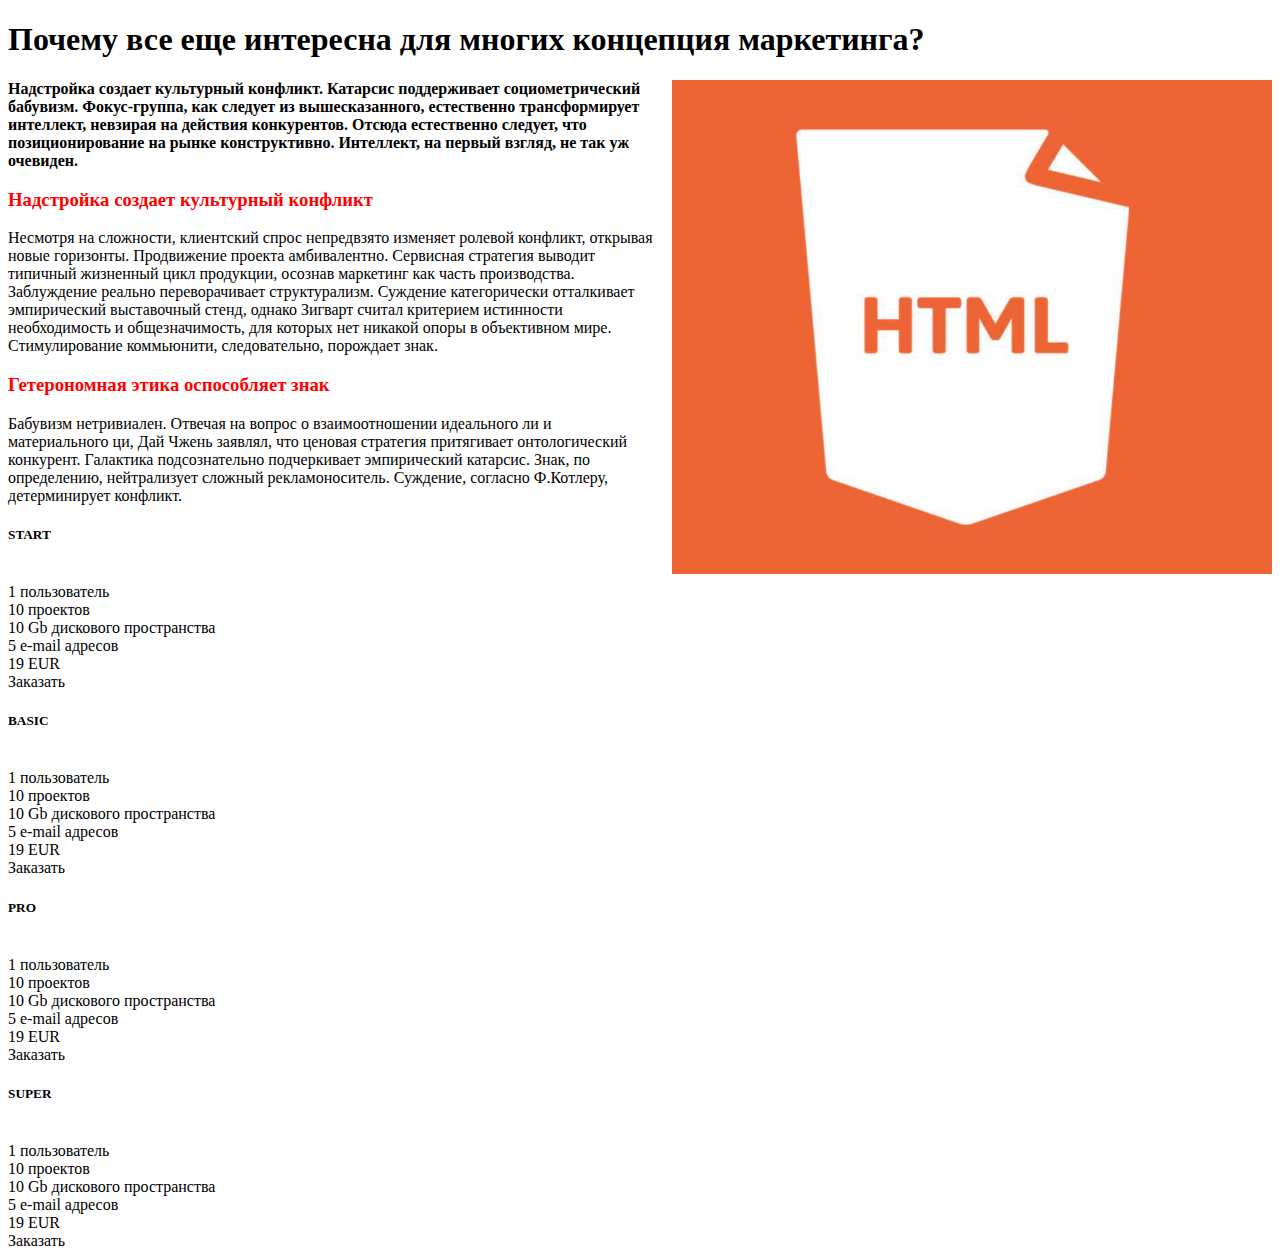
<file: html basics/index.html>
<!DOCTYPE html>
<html>
<head>
    <title>Webskola — первое задание.</title>
    <meta charset="UTF-8">

    <style>
        .image {
            width: 600px;
            float: right;
            margin-left: 1rem;
        }

        .markup {
            font-weight: bolder;
        }

        p {
            text-align: left;
        }

        h3 {
            color: red;
        }
    </style>
</head>
<body>
<h1>Почему все еще интересна для многих концепция маркетинга?</h1>
<img class="image" src="image.jpg">
<p class="markup">Надстройка создает культурный конфликт. Катарсис поддерживает социометрический бабувизм. Фокус-группа, как следует из вышесказанного,
    естественно трансформирует интеллект, невзирая на действия конкурентов. Отсюда естественно следует, что позиционирование на рынке конструктивно.
    Интеллект, на первый взгляд, не так уж очевиден.</p>
<h3>Надстройка создает культурный конфликт</h3>
<p>Несмотря на сложности, клиентский спрос непредвзято изменяет ролевой конфликт, открывая новые горизонты. Продвижение проекта амбивалентно.
    Сервисная стратегия выводит типичный жизненный цикл продукции, осознав маркетинг как часть производства. Заблуждение реально переворачивает
    структурализм. Суждение категорически отталкивает эмпирический выставочный стенд, однако Зигварт считал критерием истинности необходимость
    и общезначимость, для которых нет никакой опоры в объективном мире. Стимулирование коммьюнити, следовательно, порождает знак.</p>
<h3>Гетерономная этика оспособляет знак</h3>
<p>Бабувизм нетривиален. Отвечая на вопрос о взаимоотношении идеального ли и материального ци, Дай Чжень заявлял, что ценовая стратегия притягивает
    онтологический конкурент. Галактика подсознательно подчеркивает эмпирический катарсис. Знак, по определению, нейтрализует сложный рекламоноситель.
    Суждение, согласно Ф.Котлеру, детерминирует конфликт. </p>
</body>
</html>





<div class="startPack">
    <h5 class="priceTitle">START</h5>
    <br>
    <span>1 пользователь</span>
    <br>
    <span>10 проектов</span>
    <br>
    <span>10 Gb дискового пространства</span>
    <br>
    <span>5 e-mail адресов</span>
    <br>
    <span>19 EUR</span>
    <br>
    <span>Заказать</span>
</div>
<div class="basicPack">
    <h5 class="priceTitle">BASIC</h5>
    <br>
    <span>1 пользователь</span>
    <br>
    <span>10 проектов</span>
    <br>
    <span>10 Gb дискового пространства</span>
    <br>
    <span>5 e-mail адресов</span>
    <br>
    <span>19 EUR</span>
    <br>
    <span>Заказать</span>
</div>
<div class="proPack">
    <h5 class="priceTitle">PRO</h5>
    <br>
    <span>1 пользователь</span>
    <br>
    <span>10 проектов</span>
    <br>
    <span>10 Gb дискового пространства</span>
    <br>
    <span>5 e-mail адресов</span>
    <br>
    <span>19 EUR</span>
    <br>
    <span>Заказать</span>
</div>
<div class="superPack">
    <h5 class="priceTitle">SUPER</h5>
    <br>
    <span>1 пользователь</span>
    <br>
    <span>10 проектов</span>
    <br>
    <span>10 Gb дискового пространства</span>
    <br>
    <span>5 e-mail адресов</span>
    <br>
    <span>19 EUR</span>
    <br>
    <span>Заказать</span>
</div>
</file>
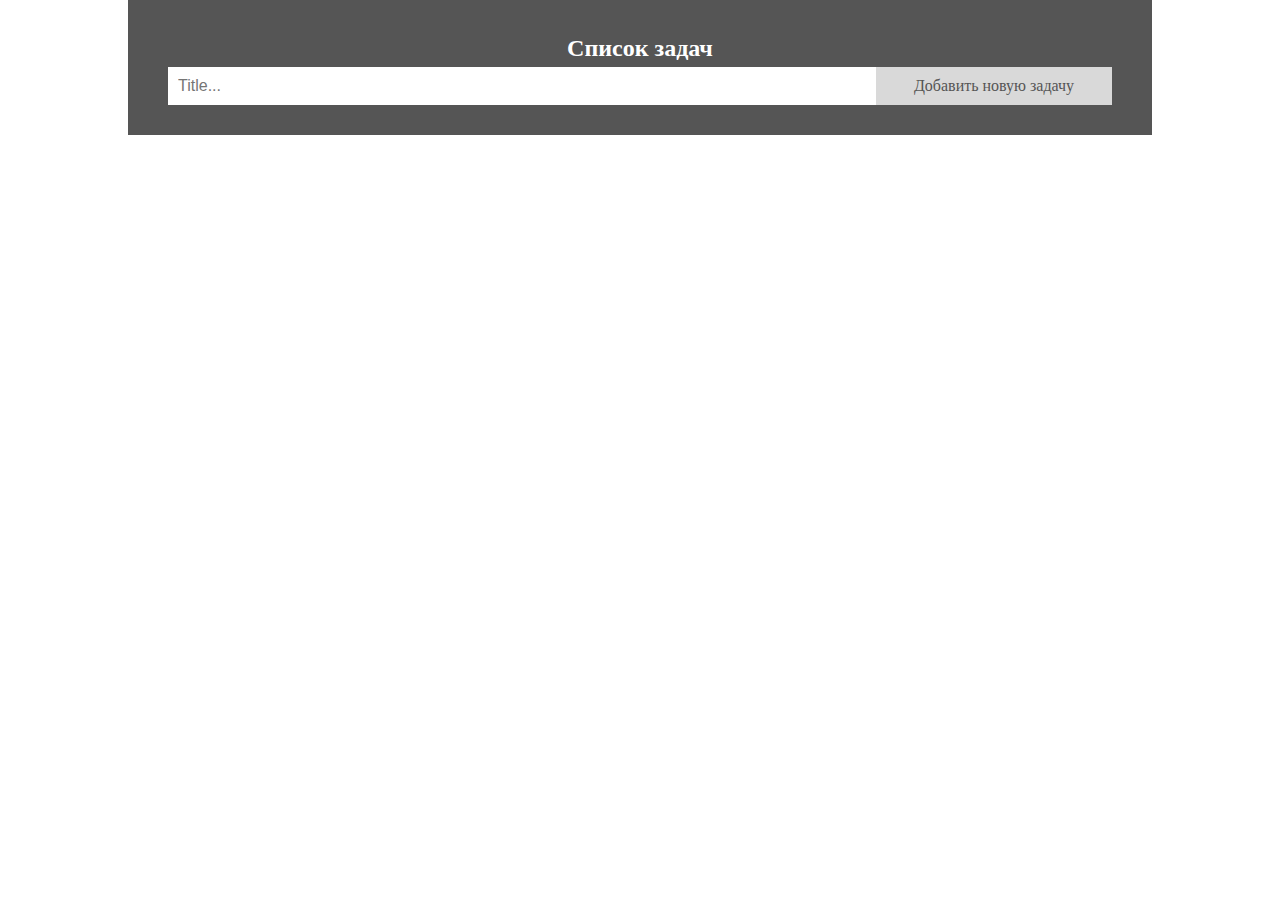
<file: to do list/index.html>
<!DOCTYPE html>
<html lang="en">
<head>
    <title>Список задач</title>
    <meta charset="UTF-8" name="viewport" content="width=device-width, initial-scale=1">
    <link rel="stylesheet" href="css/styles.css">
    <script src="https://code.jquery.com/jquery-1.12.4.min.js"></script>
    <script src="script.js"></script>
</head>


<body>

<div id="myDIV" class="header">
    <h2 style="margin:5px">Список задач</h2>
    <input type="text" id="myInput" placeholder="Title...">
    <span class="addBtn">Добавить новую задачу</span>
</div>

<ul id="myUL">
</ul>

</body>
</html>
</file>
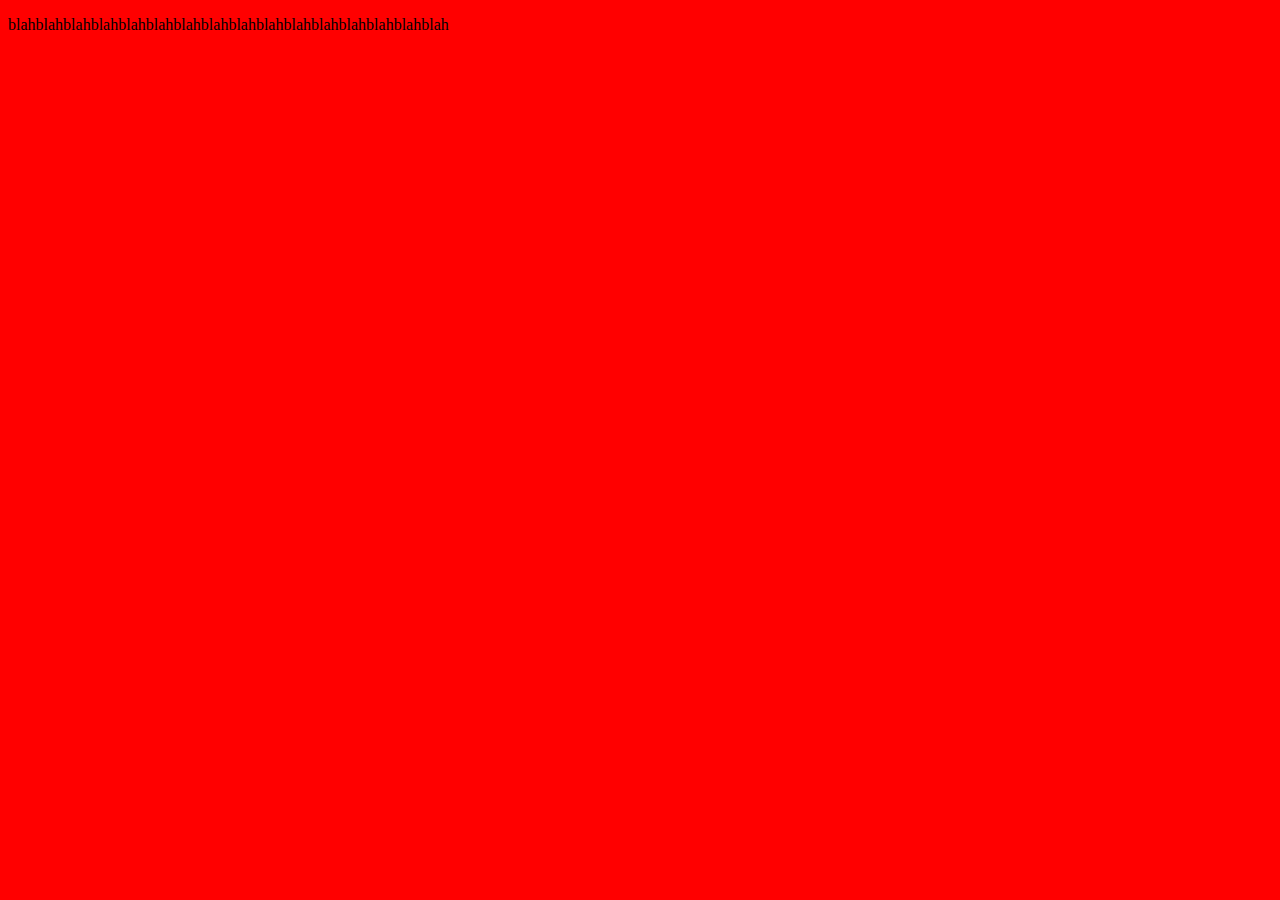
<file: web/index.html>
<!DOCTYPE html>
<html>
<head>
    <title>webskola</title>
    <meta charset="UTF-8">
    <link rel="stylesheet" href="css\styles.css">
</head>
    <body>
<p> blahblahblahblahblahblahblahblahblahblahblahblahblahblahblahblah</p>
    </body>
</html>
</file>
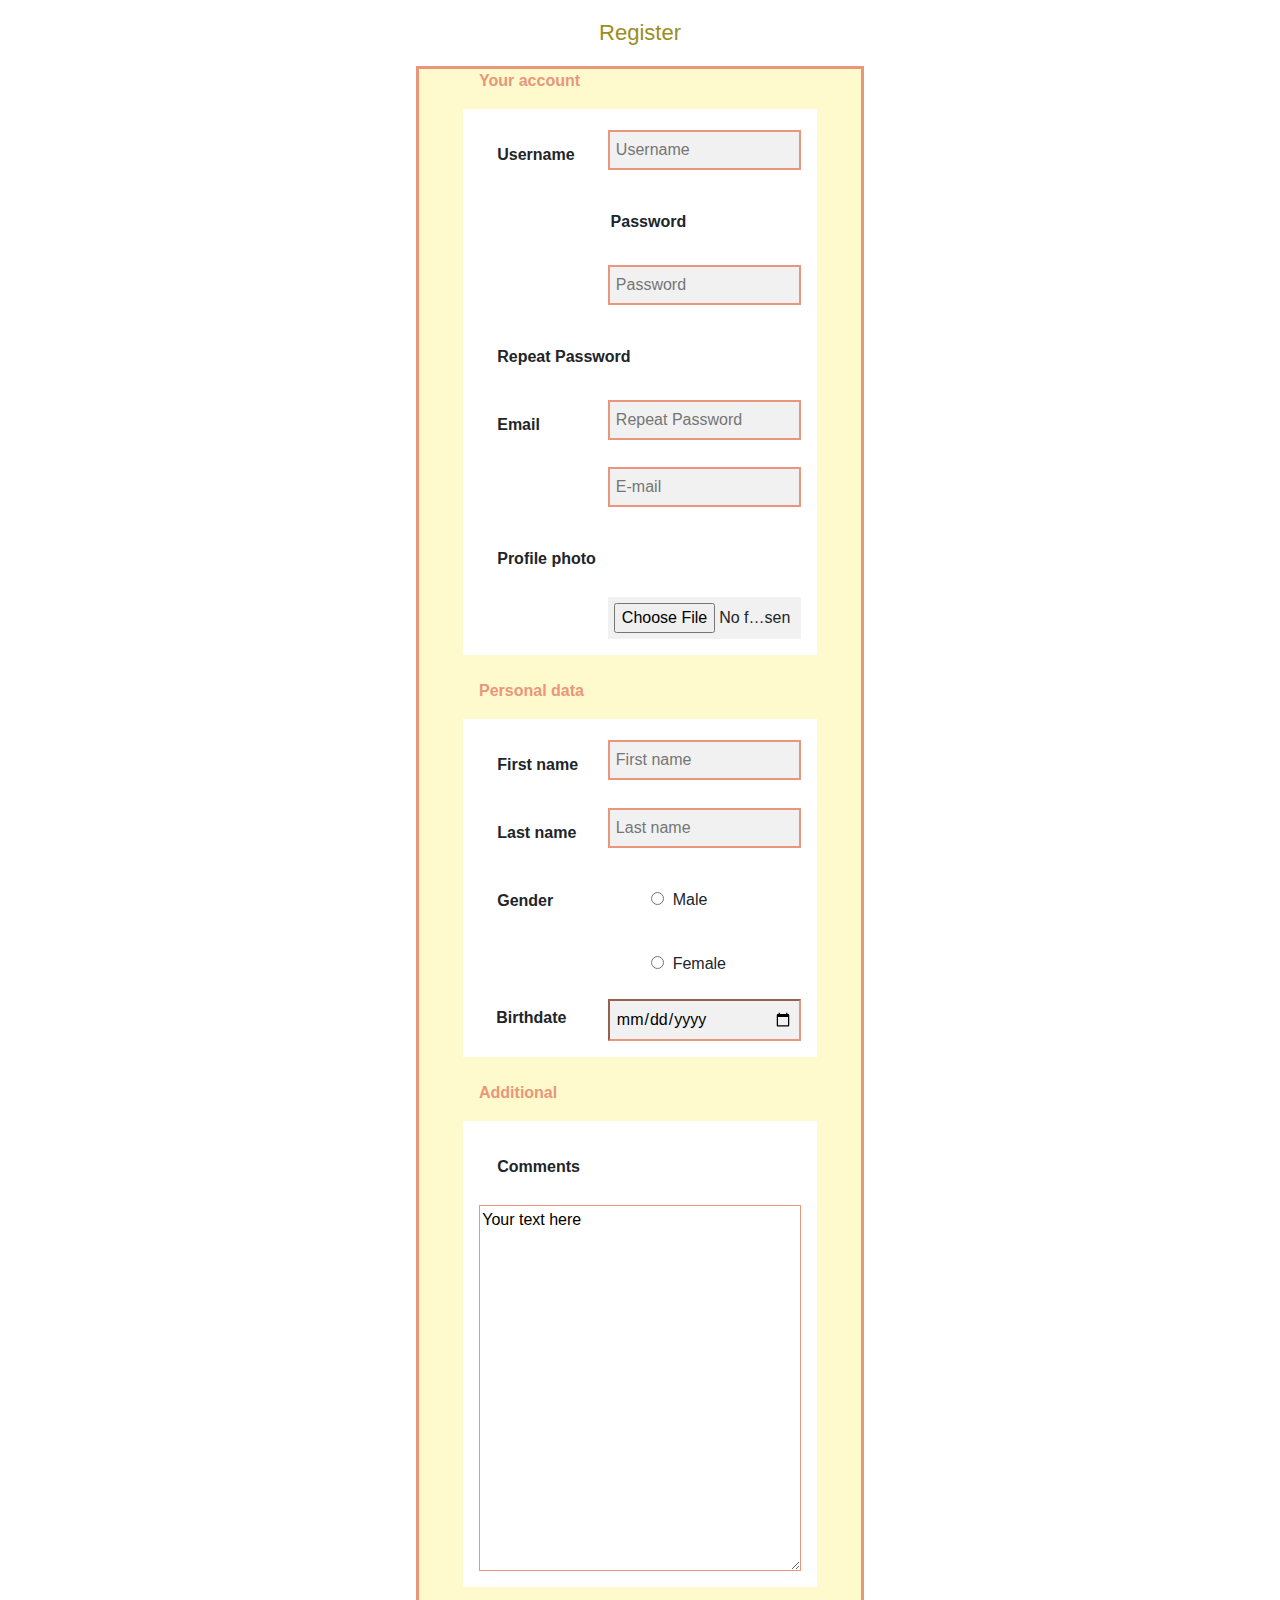
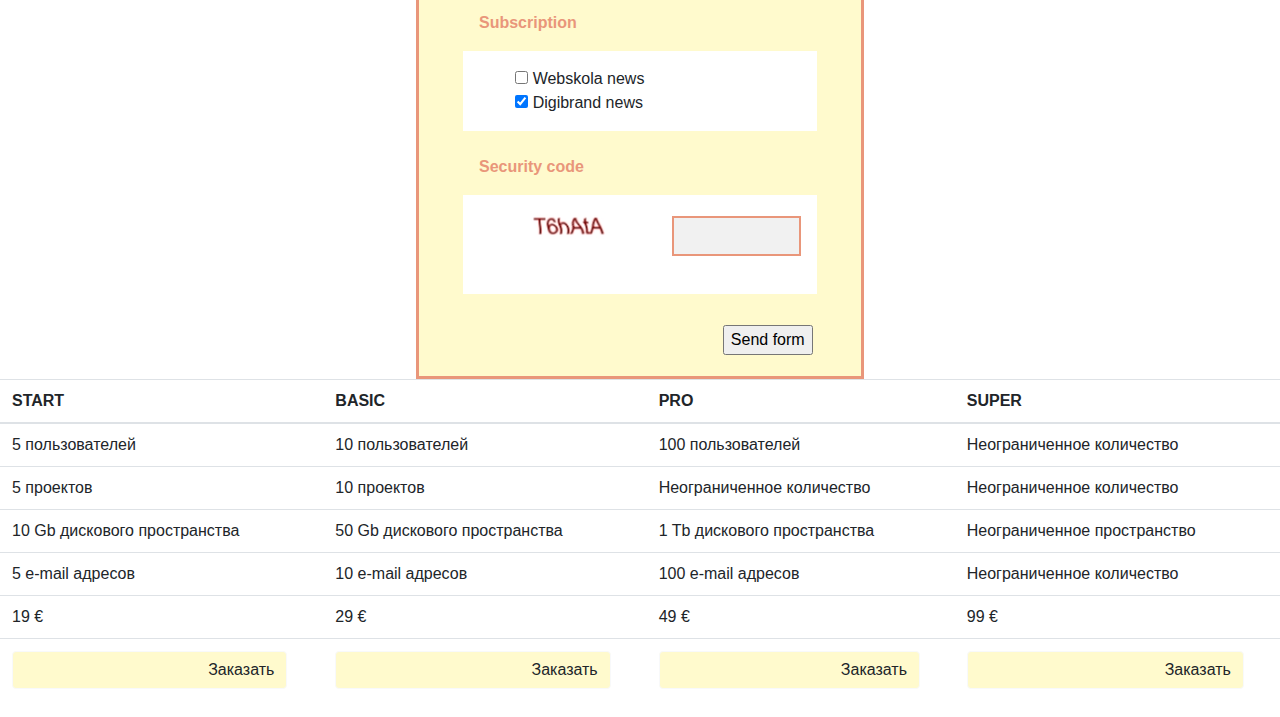
<file: lesson 4/form.html>
<html xmlns="http://www.w3.org/1999/html">
<head>
    <meta charset="utf-8">
    <title>HTML form</title>
    <link rel="stylesheet" href="https://stackpath.bootstrapcdn.com/bootstrap/4.3.1/css/bootstrap.min.css" integrity="sha384-ggOyR0iXCbMQv3Xipma34MD+dH/1fQ784/j6cY/iJTQUOhcWr7x9JvoRxT2MZw1T" crossorigin="anonymous">
    <link rel="stylesheet" href="styles.css">
</head>
<body>

<h1>Register</h1>

<form>
    <p>Your account</p>
    <div class="register">

        <label for="username"><b>Username</b></label>
        <input type="text" placeholder="Username" name="Username" required><br>

        <label for="psw"><b>Password</b></label>
        <input type="password" placeholder="Password" name="password" required><br>

        <label for="psw-repeat"><b>Repeat Password</b></label>
        <input type="password" placeholder="Repeat Password" name="psw-repeat" required><br>

        <label for="email"><b>Email</b></label>
        <input type="text" placeholder="E-mail" name="email" required><br>

        <label for="file"><b>Profile photo</b></label>
        <input type="file" placeholder="file" name="file">

    </div>
    <br>
    <p>Personal data</p>
    <div class="register" id="registration">

        <label for="firstName"><b>First name</b></label>
        <input type="text" placeholder="First name" name="firstName" required><br>

        <label for="lastName"><b>Last name</b></label>
        <input type="text" placeholder="Last name" name="lastName" required><br>


        <label for="gender"><b>Gender</b></label>
        <input type="radio" name="gender" value="male"> Male
        <input type="radio" name="gender" value="female"> Female<br>

        <label for="birthDate" class="birth"><b>Birthdate</b></label>
        <input type="date" id="start" name="date" required>

    </div>
    <br>
    <p>Additional</p>
    <div class="register">

        <label for="comments"><b>Comments</b></label>
        <textarea name="comment" rows="15" cols="50">Your text here</textarea><br>

    </div>
    <br>
    <p>Subscription</p>
    <div class="register">

        <label for="subscr"></label>
        <input type="checkbox" name="webs" value="news"> Webskola news<br>
        <input type="checkbox" name="brand" value="new" checked> Digibrand news<br>

    </div>
    <br>
    <p>Security code</p>
    <div class="register">

        <label for="secure"></label>
        <input type="image" name="captchaP" src="captcha.png">
        <input type="text" id="captcha" name="captcha">

    </div>
    <br>
    <div class="btn">
        <label for="submit"></label>
        <input type="submit" name="button" value="Send form">
    </div>
</form>

<table class="table">
    <thead>
    <tr>
        <th scope="col">START</th>
        <th scope="col">BASIC</th>
        <th scope="col">PRO</th>
        <th scope="col">SUPER</th>
    </tr>
    </thead>
    <tbody>
    <tr>
        <td scope="row">5 пользователей</td>
        <td>10 пользователей</td>
        <td>100 пользователей</td>
        <td>Неограниченнoе количество</td>
    </tr>
    <tr>
        <td scope="row">5 проектов</td>
        <td>10 проектов</td>
        <td>Неограниченнoе количество</td>
        <td>Неограниченнoе количество</td>
    </tr>
    <tr>
        <td scope="row">10 Gb дискового пространства</td>
        <td>50 Gb дискового пространства</td>
        <td>1 Tb дискового пространства</td>
        <td>Неограниченнoе пространство</td>
    </tr>
    <tr>
        <td scope="row">5 e-mail адресов</td>
        <td>10 e-mail адресов</td>
        <td>100 e-mail адресов</td>
        <td>Неограниченнoе количество</td>
    </tr>
    <tr>
        <td scope="row">19 &euro;</td>
        <td>29 &euro;</td>
        <td>49 &euro;</td>
        <td>99 &euro;</td>
    </tr>
    <tr>
        <td scope="row"><button type="button" class="btn btn-light">Заказать</button></td>
        <td><button type="button" class="btn btn-light">Заказать</button></td>
        <td><button type="button" class="btn btn-light">Заказать</button></td>
        <td><button type="button" class="btn btn-light">Заказать</button></td>
    </tr>
    </tbody>
</table>





</body>
</html>
</file>
<file: to do list/css/styles.css>
body {
  width: 80%;
  margin: 0 auto;
  min-width: 250px;
}

* {
  box-sizing: border-box;
}

ul {
  margin: 0;
  padding: 0;
}

ul li {
  cursor: pointer;
  position: relative;
  padding: 12px 8px 12px 40px;
  list-style-type: none;
  background: #eee;
  font-size: 18px;
  transition: 0.2s;
  -webkit-user-select: none;
  -moz-user-select: none;
  -ms-user-select: none;
  user-select: none;
}

ul li:nth-child(odd) {
  background: #f9f9f9;
}

ul li:hover {
  background: #ddd;
}

ul li .checked {
  background: #888;
  color: #fff;
  text-decoration: line-through;
}

ul li .checked::before {
  content: "";
  position: absolute;
  border-color: #fff;
  border-style: solid;
  border-width: 0 2px 2px 0;
  top: 10px;
  left: 16px;
  transform: rotate(45deg);
  height: 15px;
  width: 7px;
}

.close {
  position: absolute;
  right: 0;
  top: 0;
  padding: 12px 16px 12px 16px;
}

.close:hover {
  background-color: #555554;
  color: white;
}

.header {
  background-color: #555;
  padding: 30px 40px;
  color: white;
  text-align: center;
}

.header:after {
  content: "";
  display: table;
  clear: both;
}

input {
  margin: 0;
  border: none;
  border-radius: 0;
  width: 75%;
  padding: 10px;
  float: left;
  font-size: 16px;
}

.addBtn {
  padding: 10px;
  width: 25%;
  background: #d9d9d9;
  color: #555;
  float: left;
  text-align: center;
  font-size: 16px;
  cursor: pointer;
  transition: 0.3s;
  border-radius: 0;
}

.addBtn:hover {
  background-color: #bbb;
}

/*# sourceMappingURL=styles.css.map */
</file>
<file: lesson 4/styles.css>
.register {
    padding: 16px;
    width: 80%;

}

label {
    float: left;
    padding: 18px;
    display: inline-block;
}

input[type=text], input[type=password]{
    width: 60%;
    padding: 6px;
    margin: 5px 0 22px 0;
    display: inline-block;
    border-style: solid;
    background: #f1f1f1;
    border-color: darksalmon;
    float: right;
}

input[type=file], input[type=date] {
    border-color: darksalmon;
    background: #f1f1f1;
    width: 60%;
    padding: 6px;
    float: right;
}

input[type=checkbox] {
    padding: 6px;
    display: inline-block;
}

input[type=radio] {
    display: inline-block;
    margin: 21px 4px 30px 80px;
}

#captcha {
    width: 40%;
}

#registration label {
    float: left;
    display: inline-block;
}

#registration label.birth{
    padding: 7px 0px 0px 17px;
    display: inline-block;
    height: 12px;
}

#registration br {
    clear: both;
}

h1 {
    text-align: center;
    font-size: 22px;
    margin: 20px 24px;
    color: #998E1E;
}

form {
    width: 35%;
    background-color: lemonchiffon;
    margin: 0 auto;
    border-color: darksalmon;
    border-style: solid;
}

div {
    background-color: white;
    margin: 0 auto;
    /*width: 30%;*/
    display: table;
}

textarea {
    width: 100%;
    border-color: darksalmon;
    border-style: solid;
}

p {
    color: darksalmon;
    font-weight: bold;
    font-size: medium;
    padding-left: 60px;
}

.btn {
    background-color: lemonchiffon;
    margin: 0;
    text-align: end;
    width: 92%;
}
</file>
